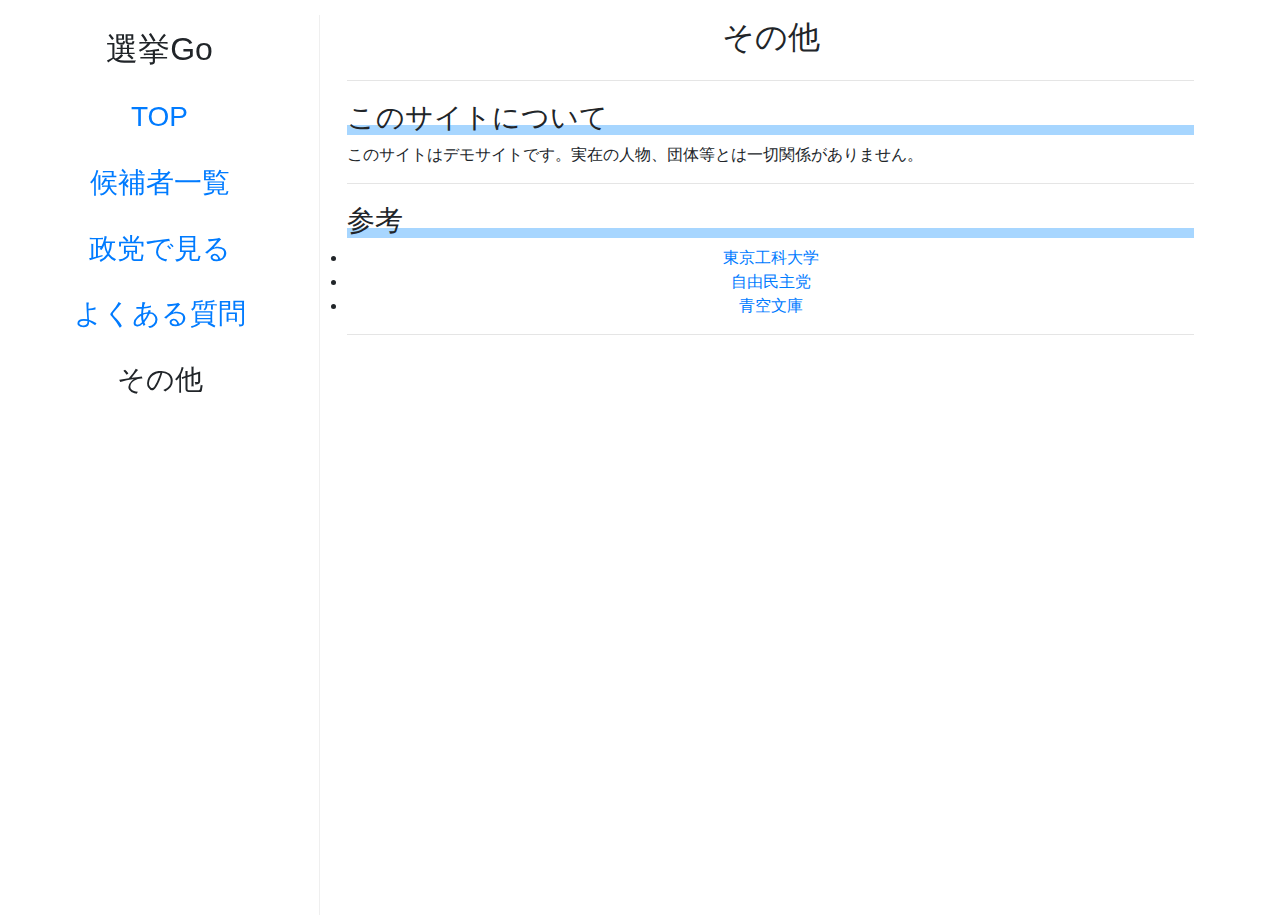
<file: other.html>
<!doctype html>
<html lang="ja">

<head>
    <!-- Required meta tags -->
    <meta charset="utf-8">
    <meta name="viewport" content="width=device-width, initial-scale=1, shrink-to-fit=no">

    <!-- Bootstrap CSS -->
    <link rel="stylesheet" href="https://stackpath.bootstrapcdn.com/bootstrap/4.3.1/css/bootstrap.min.css"
        integrity="sha384-ggOyR0iXCbMQv3Xipma34MD+dH/1fQ784/j6cY/iJTQUOhcWr7x9JvoRxT2MZw1T" crossorigin="anonymous">
    <link rel="stylesheet" href="style.css">
    <title>選挙Go</title>
</head>

<body>
    <div class="row align-items-start">
        <div class="d-none d-lg-block col-lg-3 sticky-top border-r">
            <nav class="l-bar">
                <div class="w-100">
                    <h2>選挙Go</h2>
                </div><br>
                <div class="w-100"><a href="./index.html">
                        <h3>TOP</h3>
                    </a></div><br>
                <div class="w-100"><a href="./list.html">
                        <h3>候補者一覧</h3>
                    </a></div><br>
                <div class="w-100"><a href="./seitou.html">
                        <h3>政党で見る</h3>
                    </a></div><br>
                <div class="w-100"><a href="#">
                        <h3>よくある質問</h3>
                    </a></div><br>
                <div class="w-100"><a class="disabled" aria-disabled="true">
                        <h3>その他</h3>
                    </a></div>
            </nav>
        </div>
        <div class="container col-12 col-md-9 col-lg-8 ml-lg-1 bd-sidebar">
            <h2 class="d-lg-none">選挙Go</h2>
            <br class="d-lg-none">
            <div class="row">
                <div class="col">
                    <h2>その他</h2>
                </div>
            </div>
            <hr>
            <h3 class="h">このサイトについて</h3>
            <p>
                このサイトはデモサイトです。実在の人物、団体等とは一切関係がありません。
            </p>
            <hr>
            <h3 class="h">参考</h3>
            <li><a href="https://www.teu.ac.jp/" target="_blank">東京工科大学</a></li>
            <li><a href="https://www.jimin.jp/" target="_blank">自由民主党</a></li>
            <li><a href="https://www.aozora.gr.jp/" target="_blank">青空文庫</a> </li>
            <hr>
        </div>
    </div>
    <div class="d-lg-none footer"></div>
    <ul class="d-lg-none nav justify-content-around navbar-light bg-light fixed-bottom flex-nowrap">
        <li class="nav-item">
            <a class="nav-link" href="./index.html">TOP</a>
        </li>
        <li class=" nav-item">
            <a class="nav-link" href="./list.html">候補者一覧</a>
        </li>
        <li class="nav-item">
            <a class="nav-link" href="./seitou.html">政党で見る</a>
        </li>
        <li class="nav-item">
            <a class="nav-link" href="#">よくある質問</a>
        </li>
        <li class="nav-item">
            <a class="nav-link disabled" href="#" aria-disabled="true">その他</a>
        </li>
    </ul>
    <!-- Optional JavaScript -->
    <!-- jQuery first, then Popper.js, then Bootstrap JS -->
    <script src="https://code.jquery.com/jquery-3.3.1.slim.min.js"
        integrity="sha384-q8i/X+965DzO0rT7abK41JStQIAqVgRVzpbzo5smXKp4YfRvH+8abtTE1Pi6jizo"
        crossorigin="anonymous"></script>
    <script src="https://cdnjs.cloudflare.com/ajax/libs/popper.js/1.14.7/umd/popper.min.js"
        integrity="sha384-UO2eT0CpHqdSJQ6hJty5KVphtPhzWj9WO1clHTMGa3JDZwrnQq4sF86dIHNDz0W1"
        crossorigin="anonymous"></script>
    <script src="https://stackpath.bootstrapcdn.com/bootstrap/4.3.1/js/bootstrap.min.js"
        integrity="sha384-JjSmVgyd0p3pXB1rRibZUAYoIIy6OrQ6VrjIEaFf/nJGzIxFDsf4x0xIM+B07jRM"
        crossorigin="anonymous"></script>
</body>

</html>
</file>
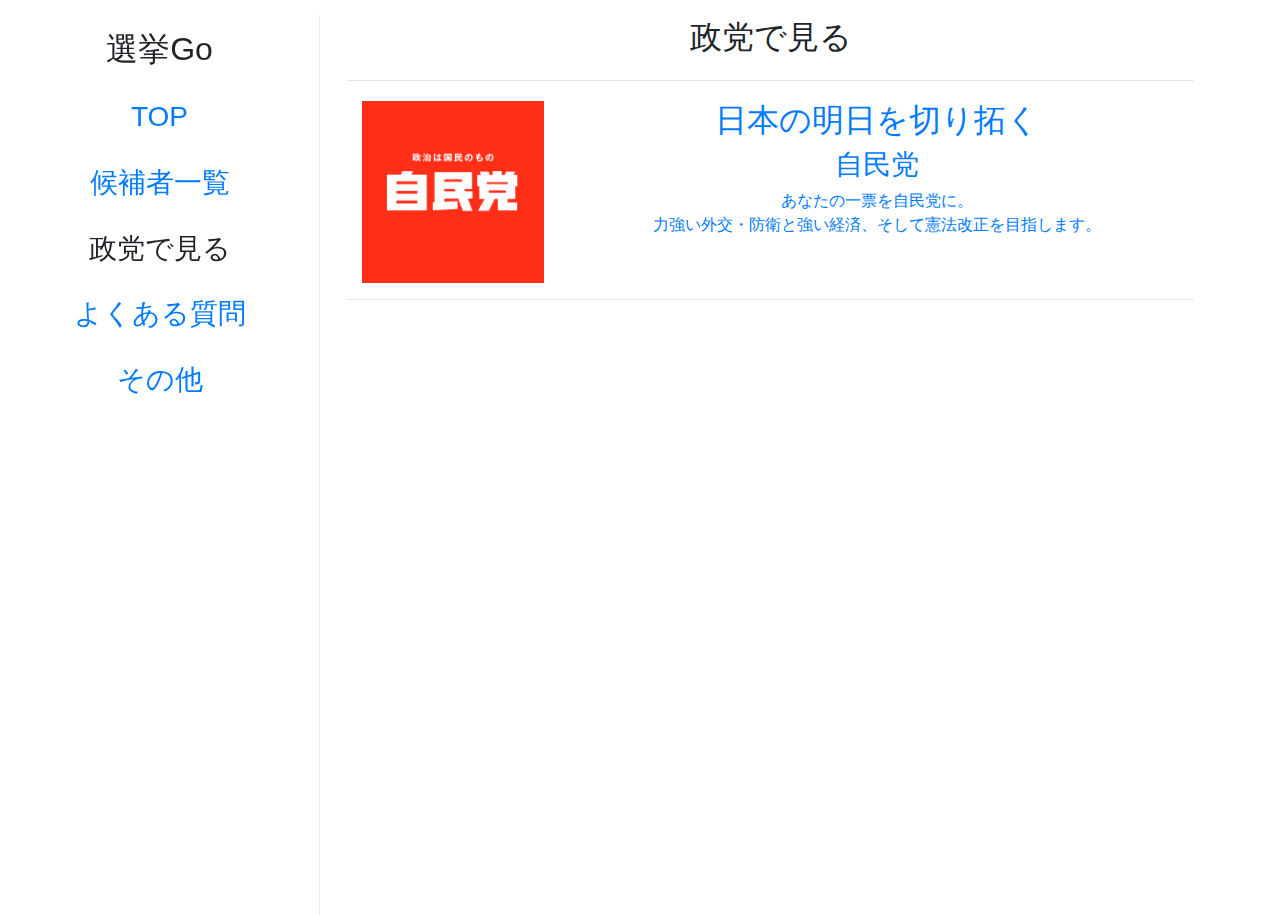
<file: seitou.html>
<!doctype html>
<html lang="ja">

<head>
  <!-- Required meta tags -->
  <meta charset="utf-8">
  <meta name="viewport" content="width=device-width, initial-scale=1, shrink-to-fit=no">

  <!-- Bootstrap CSS -->
  <link rel="stylesheet" href="https://stackpath.bootstrapcdn.com/bootstrap/4.3.1/css/bootstrap.min.css"
    integrity="sha384-ggOyR0iXCbMQv3Xipma34MD+dH/1fQ784/j6cY/iJTQUOhcWr7x9JvoRxT2MZw1T" crossorigin="anonymous">
  <link rel="stylesheet" href="style.css">
  <title>選挙Go</title>
</head>

<body>
  <div class="row align-items-start">
    <div class="d-none d-lg-block col-lg-3 sticky-top border-r">
      <nav class="l-bar">
        <div class="w-100">
          <h2>選挙Go</h2>
        </div><br>
        <div class="w-100"><a href="./index.html">
            <h3>TOP</h3>
          </a></div><br>
        <div class="w-100"><a href="./list.html">
            <h3>候補者一覧</h3>
          </a></div><br>
        <div class="w-100"><a class="disabled" aria-disabled="true">
            <h3>政党で見る</h3>
          </a></div><br>
        <div class="w-100"><a href="#">
            <h3>よくある質問</h3>
          </a></div><br>
        <div class="w-100"><a href="./other.html">
            <h3>その他</h3>
          </a></div>
      </nav>
    </div>
    <div class="container col-12 col-md-9 col-lg-8 ml-lg-1 bd-sidebar">
      <h2 class="d-lg-none">選挙Go</h2>
      <br class="d-lg-none">
      <div class="row">
        <div class="col">
          <h2>政党で見る</h2>
        </div>
      </div>
      <hr>
      <a href="./seitou/01.html" class="row">
        <div class="col-3 col-sm-3 col-lg-3">
          <img src="./img/seitou/jimin-icon.png" width="100%">
        </div>
        <div class="col">
          <h2>日本の明日を切り拓く</h2>
          <h3>自民党</h3>
          あなたの一票を自民党に。<br>
          力強い外交・防衛と強い経済、そして憲法改正を目指します。
        </div>
      </a>
      <hr>
    </div>
  </div>
  <div class="d-lg-none footer"></div>
  <ul class="d-lg-none nav justify-content-around navbar-light bg-light fixed-bottom flex-nowrap">
    <li class="nav-item">
      <a class="nav-link" href="./index.html">TOP</a>
    </li>
    <li class=" nav-item">
      <a class="nav-link" href="./list.html">候補者一覧</a>
    </li>
    <li class="nav-item">
      <a class="nav-link disabled" href="./seitou.html" aria-disabled="true">政党で見る</a>
    </li>
    <li class="nav-item">
      <a class="nav-link" href="#">よくある質問</a>
    </li>
    <li class="nav-item">
      <a class="nav-link" href="./other.html">その他</a>
    </li>
  </ul>
  <!-- Optional JavaScript -->
  <!-- jQuery first, then Popper.js, then Bootstrap JS -->
  <script src="https://code.jquery.com/jquery-3.3.1.slim.min.js"
    integrity="sha384-q8i/X+965DzO0rT7abK41JStQIAqVgRVzpbzo5smXKp4YfRvH+8abtTE1Pi6jizo"
    crossorigin="anonymous"></script>
  <script src="https://cdnjs.cloudflare.com/ajax/libs/popper.js/1.14.7/umd/popper.min.js"
    integrity="sha384-UO2eT0CpHqdSJQ6hJty5KVphtPhzWj9WO1clHTMGa3JDZwrnQq4sF86dIHNDz0W1"
    crossorigin="anonymous"></script>
  <script src="https://stackpath.bootstrapcdn.com/bootstrap/4.3.1/js/bootstrap.min.js"
    integrity="sha384-JjSmVgyd0p3pXB1rRibZUAYoIIy6OrQ6VrjIEaFf/nJGzIxFDsf4x0xIM+B07jRM"
    crossorigin="anonymous"></script>
</body>

</html>
</file>
<file: style.css>
body {
    margin-top: 15px;
    text-align: center;
}

.container {
    padding: 3px;
}

.row {
    margin-right: 0;
    margin-left: 0;
}

div {
    align-items: center;
}

hr {
    padding: 2px;
}

h3.h {
    background: linear-gradient(transparent 70%, #a7d6ff 70%);
    text-align: left;
}

p {
    text-align: left;
}
.ig-btn {
    border-radius: 5px;
    padding: 0px 10px 2px 10px;
    background: linear-gradient(to right, #5478f2 0%, #f23f79 60%, orange 100%);
    display: inline-block;
    cursor: pointer;
}
.ig-btn:hover {
    opacity: 0.8;
}
.ig-btn a {
    color: #fff;
    font-size: 14px;
}

.youtube {
    text-align: center;
    position: relative;
    width: 80%;
    padding-top: 45%;
}

.youtube iframe {
    position: absolute;
    top: 0;
    left: 10%;
    right: 0;
    width: 100%;
    height: 100%;
}

.l-bar {
    /* max-height: calc(100vh - 9rem); */
    overflow-y: auto;
    margin-top: 15px;
}

.border-r {
    border-right: 1px solid #00000010;
    margin-right: 20px;
    height: calc(100vh)
}

.footer {
    height: 40px;
}

.carousel-caption {
    color: #000000;
}

.carousel-inner {
    height: auto;
}

.carousel-item {
    position: relative;
    top: 0;
    left: 10%;
    z-index: 0;
    max-width: 80%;
    right: 10%;
}

.carousel-item .half-img {
    width: 1000px;
    max-width: 50%;
}

.carousel-item .full-img {
    width: 1000px;
    max-width: 100%;
}

.carousel-caption {
    top: 50%;
    bottom: auto;
    transform: translateY(-50%);
    left: 60%;
    right: 0;
}

.carousel-control-prev-icon {
    background-image: url("data:image/svg+xml,%3csvg xmlns='http://www.w3.org/2000/svg' fill='%23000' viewBox='0 0 8 8'><path d='M5.25 0l-4 4 4 4 1.5-1.5-2.5-2.5 2.5-2.5-1.5-1.5z'/></svg>");
}

.carousel-control-next-icon {
    background-image: url("data:image/svg+xml,%3csvg xmlns='http://www.w3.org/2000/svg' fill='%23000' viewBox='0 0 8 8'><path d='M2.75 0l-1.5 1.5 2.5 2.5-2.5 2.5 1.5 1.5 4-4-4-4z'/></svg>");
}

.fa-star {
    color: orange;
}

.fa-star-o {
    color: orange;
}

.fav-star {
    font-size: 1.5rem;
    position: absolute;
    right: 5%;
    bottom: 5%;
    align-self: end;
}

.nav-link {
    padding-left: 0.2rem;
    padding-right: 0.2rem;
}
</file>
